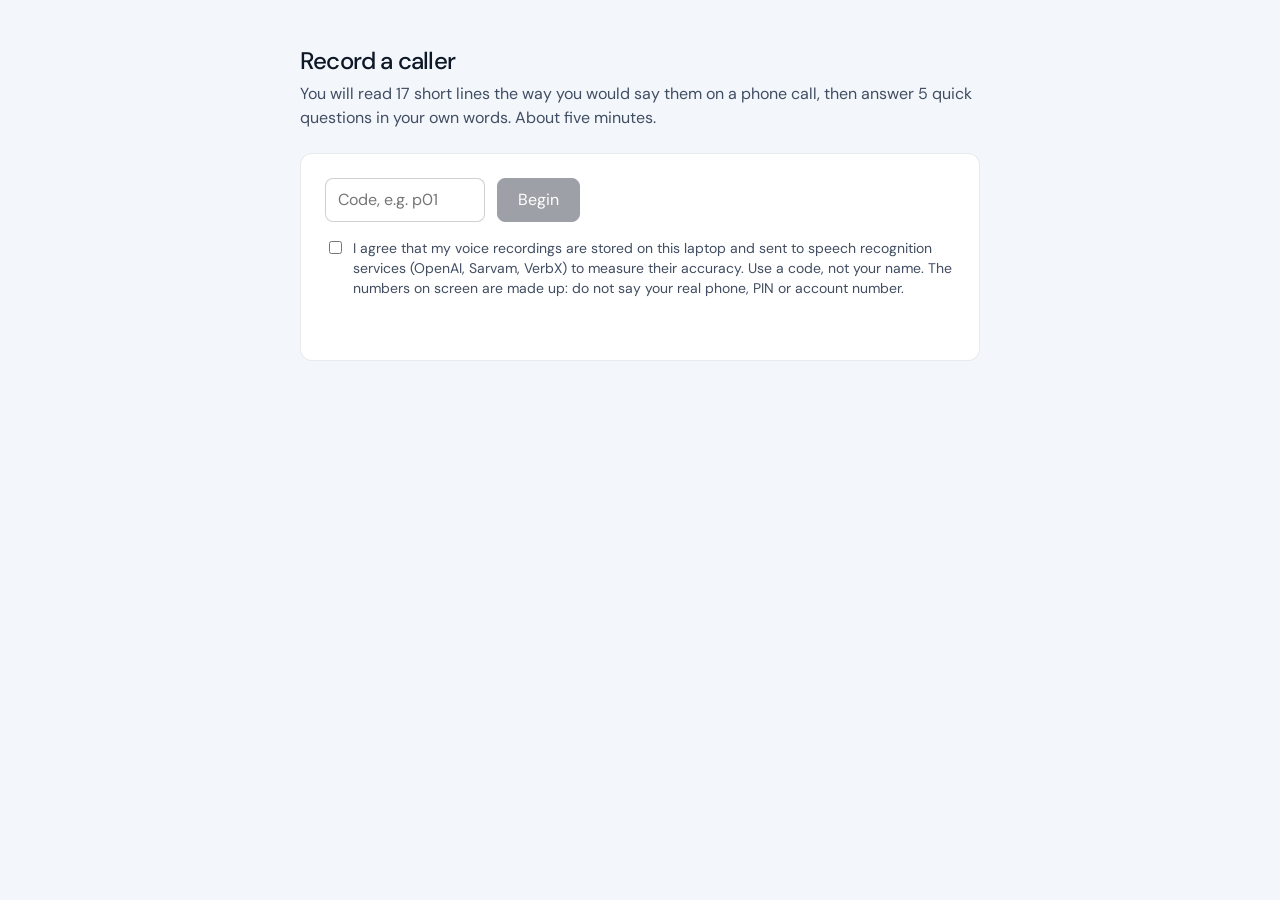
<file: ui/record.html>
<!doctype html>
<html lang="en">
<head>
<meta charset="utf-8">
<meta name="viewport" content="width=device-width, initial-scale=1">
<title>Pakka: record a caller</title>
<link rel="icon" href="data:,">
<link href="https://fonts.googleapis.com/css2?family=Anek+Devanagari:wght@400..700&family=DM+Sans:opsz,wght@9..40,400..800&display=swap" rel="stylesheet">
<link rel="stylesheet" href="app.css?v=22">
<style>
  .rec { max-width: 720px; margin: 0 auto; padding: 48px 20px; }
  .rec h1 { font-size: 24px; font-weight: 500; margin: 0 0 8px; }
  .rec p { color: var(--ink-2); margin: 0 0 16px; }
  .card { background: var(--raised); border: 1px solid var(--line); border-radius: 12px; padding: 24px; margin-top: 24px; }
  .say { font-size: 32px; line-height: 1.35; font-weight: 500; margin: 12px 0 24px; min-height: 2.7em; }
  .meta { font-size: 14px; color: var(--ink-3); display: flex; justify-content: space-between; }
  .row { display: flex; gap: 12px; flex-wrap: wrap; align-items: center; }
  .rec input[type=text] { font: inherit; height: 44px; padding: 0 12px; border: 1px solid var(--line-strong); border-radius: 8px; width: 160px; }
  .btn { height: 44px; padding: 0 20px; border-radius: 8px; border: 1px solid var(--line-strong); background: var(--raised); cursor: pointer; }
  .btn.primary { background: var(--ink); color: #fff; border-color: var(--ink); }
  .btn.live { background: var(--doubt); color: #fff; border-color: var(--doubt); }
  .btn:disabled { opacity: .4; cursor: default; }
  .note { font-size: 14px; margin-top: 16px; min-height: 1.5em; }
  .note.bad { color: var(--doubt); }
  label.consent { display: flex; gap: 8px; align-items: flex-start; font-size: 14px; color: var(--ink-2); margin: 16px 0; }
  meter { width: 100%; height: 8px; margin-top: 16px; }
</style>
</head>
<body>
<main class="rec">
  <h1>Record a caller</h1>
  <p>You will read 17 short lines the way you would say them on a phone call, then answer 5 quick questions in your own words. About five minutes.</p>

  <section class="card" id="intro">
    <div class="row">
      <input type="text" id="speaker" placeholder="Code, e.g. p01" autocomplete="off" aria-label="Speaker code">
      <button class="btn primary" id="begin" disabled>Begin</button>
    </div>
    <label class="consent"><input type="checkbox" id="consent">
      I agree that my voice recordings are stored on this laptop and sent to speech recognition services
      (OpenAI, Sarvam, VerbX) to measure their accuracy. Use a code, not your name. The numbers on screen are
      made up: do not say your real phone, PIN or account number.</label>
    <div class="note" id="introNote"></div>
  </section>

  <section class="card" id="stage" hidden>
    <div class="meta"><span id="count"></span><span id="who"></span></div>
    <p id="cue" hidden></p>
    <div class="say" id="say" lang="hi"></div>
    <div class="row">
      <button class="btn primary" id="rec">Record (space)</button>
      <button class="btn" id="play" disabled>Listen</button>
      <button class="btn" id="save" disabled>Save and next (enter)</button>
    </div>
    <meter id="level" min="0" max="1" value="0"></meter>
    <div class="note" id="note">Read it once in your normal voice. Do not slow down for the numbers.</div>
  </section>

  <section class="card" id="done" hidden>
    <div class="say">Done. Thank you.</div>
    <p id="totals"></p>
    <button class="btn" onclick="location.reload()">Next speaker</button>
  </section>
</main>
<script>
const $ = id => document.getElementById(id);
let speaker = '', queue = [], total = 0, ctx, node, chunks = [], recording = false, wav = null;

const ready = () => { $('begin').disabled = !(/^[a-z0-9]{2,12}$/.test($('speaker').value.trim()) && $('consent').checked); };
$('speaker').oninput = ready; $('consent').onchange = ready;

$('begin').onclick = async () => {
  speaker = $('speaker').value.trim();
  const r = await fetch('/api/record/prompts?speaker=' + speaker);
  if (!r.ok) { $('introNote').textContent = (await r.json()).detail; $('introNote').className = 'note bad'; return; }
  const data = await r.json();
  const more = await (await fetch('/api/record/extras?speaker=' + speaker)).json();
  // Reading lines first, so the questions come after the speaker has settled in.
  const items = [...data.prompts, ...more.prompts.filter(p => p.kind === 'digits'), ...more.prompts.filter(p => p.kind === 'answer')];
  total = items.length;
  queue = items.filter(p => !p.done);
  try {
    // Processing off: the phone channel is applied on the server, and browser noise suppression is not what a call centre hears.
    const stream = await navigator.mediaDevices.getUserMedia({audio: {echoCancellation: false, noiseSuppression: false, autoGainControl: true, channelCount: 1}});
    ctx = new AudioContext({sampleRate: 24000});
    await ctx.audioWorklet.addModule('capture-worklet.js');
    node = new AudioWorkletNode(ctx, 'capture');
    node.port.onmessage = e => {
      let peak = 0; for (const x of e.data) peak = Math.max(peak, Math.abs(x));
      $('level').value = peak;
      if (recording) chunks.push(e.data);
    };
    ctx.createMediaStreamSource(stream).connect(node);
  } catch (e) { $('introNote').textContent = 'Microphone unavailable: ' + e.message; $('introNote').className = 'note bad'; return; }
  $('intro').hidden = true; $('who').textContent = speaker;
  show();
};

function show() {
  wav = null; $('play').disabled = $('save').disabled = true;
  if (!queue.length) { $('stage').hidden = true; $('done').hidden = false; totals(); return; }
  $('stage').hidden = false;
  $('count').textContent = (total - queue.length + 1) + ' of ' + total;
  const answering = queue[0].kind === 'answer';
  $('say').textContent = queue[0].say; $('say').lang = answering ? 'hi-Latn' : queue[0].lang;
  $('cue').hidden = !answering;
  $('cue').textContent = answering ? `The agent asks you this. You meant ${queue[0].meaning}.` : '';
  say(answering ? 'Do not read the question. Answer it the way you naturally would on a call.' : 'Read it once in your normal voice. Do not slow down for the numbers.');
}

async function totals() {
  const d = await (await fetch('/api/record/prompts?speaker=' + speaker)).json();
  $('totals').textContent = d.clips + ' clips from ' + d.speakers + ' speakers so far.';
}

function encode(blocks) {
  const n = blocks.reduce((a, b) => a + b.length, 0), buf = new ArrayBuffer(44 + n * 2), v = new DataView(buf);
  const str = (o, s) => { for (let i = 0; i < s.length; i++) v.setUint8(o + i, s.charCodeAt(i)); };
  str(0, 'RIFF'); v.setUint32(4, 36 + n * 2, true); str(8, 'WAVEfmt '); v.setUint32(16, 16, true);
  v.setUint16(20, 1, true); v.setUint16(22, 1, true); v.setUint32(24, 24000, true); v.setUint32(28, 48000, true);
  v.setUint16(32, 2, true); v.setUint16(34, 16, true); str(36, 'data'); v.setUint32(40, n * 2, true);
  let o = 44;
  for (const b of blocks) for (const x of b) { v.setInt16(o, Math.max(-1, Math.min(1, x)) * 32767, true); o += 2; }
  return new Blob([buf], {type: 'audio/wav'});
}

function say(text, bad) { $('note').textContent = text; $('note').className = 'note' + (bad ? ' bad' : ''); }

function toggle() {
  if ($('stage').hidden) return;
  recording = !recording;
  $('rec').textContent = recording ? 'Stop (space)' : 'Record again (space)';
  $('rec').className = 'btn ' + (recording ? 'live' : '');
  if (recording) { chunks = []; wav = null; $('play').disabled = $('save').disabled = true; say('Recording…'); return; }
  // Stopping is instant, so wait for the worklet's last 100 ms block before encoding.
  setTimeout(() => { wav = encode(chunks); $('play').disabled = $('save').disabled = false; $('save').className = 'btn primary'; say('Listen if you like, then save.'); }, 150);
}

async function save() {
  if (!wav || recording) return;
  $('save').disabled = true;
  const p = queue[0];
  let r, d;
  try {
    r = await fetch(`/api/record/${speaker}/${p.id}`, {method: 'POST', body: wav, headers: {'content-type': 'audio/wav'}});
    d = await r.json();
  } catch (e) { say('Could not save (' + e.message + '). Try again.', true); $('save').disabled = false; return; }
  if (!r.ok) { say(d.detail + '. Record it again.', true); return; }
  say(d.clipped ? 'Saved, but it clipped: move back from the microphone a little.' : 'Saved.', d.clipped);
  queue.shift(); $('rec').textContent = 'Record (space)'; $('rec').className = 'btn primary'; $('save').className = 'btn';
  show();
}

$('rec').onclick = toggle; $('save').onclick = save;
$('play').onclick = () => { if (wav) new Audio(URL.createObjectURL(wav)).play(); };
document.addEventListener('keydown', e => {
  if (e.target.tagName === 'INPUT') return;
  if (e.code === 'Space') { e.preventDefault(); toggle(); }
  if (e.code === 'Enter') { e.preventDefault(); save(); }
});
</script>
</body>
</html>
</file>
<file: ui/app.css>
/* Direction: Equal's own language. Dark is the Equal app: graphite surfaces, lime as the one accent.
   Light is Equal's web pages: a sky-blue band with lime on it, white cards on pale blue.
   Red marks a wrong value, green a checked one, amber a question; nothing else uses them. */
:root {
  --band: #0b5cbb;
  --band-deep: #0154af;
  --band-line: transparent;
  --fill: #0b64c8;
  --fill-hover: #0154af;
  --on-fill: #fff;
  --lime: #cefc36;
  --lime-ink: #10230a;
  --paper: #f3f7fc;
  --surface: #f6f9fd;
  --raised: #ffffff;
  --ink: #0d1726;
  --ink-2: #414d61;
  --ink-3: #5a6577;
  --line: rgba(13, 23, 38, .09);
  --line-strong: rgba(13, 23, 38, .2);
  --brand: #0b64c8;
  --brand-wash: #e9f3fe;
  --doubt: #d42b35;
  --doubt-wash: #fdecec;
  --ok: #0a7f37;
  --ok-wash: #e5f6eb;
  --ask: #a15a00;
  --ask-wash: #fff2d6;
  --dot: #d5deea;
  --on-signal: #fff;
  --lift: 0 1px 2px rgba(13, 23, 38, .05), 0 8px 20px -16px rgba(13, 23, 38, .2);
  --focus: var(--fill);
  --ease: cubic-bezier(.2, .7, .2, 1);
  --font: "DM Sans", "Anek Devanagari", "Noto Sans Devanagari", -apple-system, "Segoe UI", Roboto, sans-serif;
}
:root[data-theme="dark"] {
  color-scheme: dark;
  --band: #232325;
  --band-deep: #19191b;
  --band-line: rgba(206, 252, 54, .5);
  --fill: #cefc36;
  --fill-hover: #bdea2c;
  --on-fill: #10230a;
  --paper: #141415;
  --surface: #19191b;
  --raised: #232325;
  --ink: #ededed;
  --ink-2: #a1a1a6;
  --ink-3: #8a8a90;
  --line: rgba(237, 237, 237, .08);
  --line-strong: rgba(237, 237, 237, .2);
  --brand: #cefc36;
  --brand-wash: rgba(206, 252, 54, .1);
  --doubt: #f0666b;
  --doubt-wash: rgba(240, 102, 107, .14);
  --ok: #4cc38a;
  --ok-wash: rgba(76, 195, 138, .13);
  --ask: #f0b657;
  --ask-wash: rgba(240, 182, 87, .14);
  --dot: rgba(237, 237, 237, .15);
  --on-signal: #141415;
  --lift: none;
}
* { box-sizing: border-box; }
html { background: var(--paper); }
body {
  margin: 0; background: var(--paper); color: var(--ink); font-family: var(--font); font-size: 16px; line-height: 1.45;
  font-variant-numeric: tabular-nums; -webkit-font-smoothing: antialiased;
}
button { font: inherit; color: inherit; }
:focus-visible { outline: 2px solid var(--focus); outline-offset: 2px; }
h1, h2, h3, p { margin: 0; }
/* Heavy display type is Equal's; it is kept for the page headline and the headline figures only. */
h1 { font-size: 32px; line-height: 1.1; font-weight: 800; letter-spacing: -.8px; }
h2 { font-size: 16px; font-weight: 600; }
.lede { margin-top: 8px; color: var(--ink-2); max-width: 68ch; }
.sr { position: absolute; width: 1px; height: 1px; overflow: hidden; clip: rect(0 0 0 0); }
.bad { color: var(--doubt); }
.late { color: var(--ink-3); }
code { font-size: .92em; padding: 0 4px; border-radius: 4px; background: var(--brand-wash); }
.wrap { max-width: 1360px; margin: 0 auto; padding-left: 32px; padding-right: 32px; }

/* ---------- top bar */
.bar { position: sticky; top: 0; z-index: 10; --focus: var(--lime); color: #fff; background: var(--band-deep); }
.bar-in { display: flex; align-items: center; gap: 32px; height: 64px; }
.mark { display: flex; align-items: center; gap: 12px; }
.mark svg { width: 28px; height: 28px; }
.mark b { font-size: 18px; font-weight: 600; }
.mark span { font-size: 15px; color: rgba(255, 255, 255, .72); }
.tabs { display: flex; gap: 2px; padding: 4px; border-radius: 20px; background: rgba(255, 255, 255, .1); }
.tabs button { height: 32px; padding: 0 16px; border: 0; border-radius: 16px; background: none; color: #fff; font-size: 14px; font-weight: 500;
  cursor: pointer; transition: background-color .15s var(--ease), color .15s var(--ease); }
.tabs button:hover { background: rgba(255, 255, 255, .12); }
.tabs button[aria-selected="true"] { background: var(--lime); color: var(--lime-ink); }
.bar-end { margin-left: auto; display: flex; align-items: center; gap: 12px; }
.chip { display: inline-flex; align-items: center; gap: 8px; font-size: 13px; color: rgba(255, 255, 255, .86); }
.chip i { width: 8px; height: 8px; border-radius: 50%; background: rgba(255, 255, 255, .5); }
.chip.ok i { background: var(--lime); }
.chip.bad { color: #fff; font-weight: 600; }
.chip.bad i { background: #ff8c90; }
.icon-btn { width: 36px; height: 36px; display: grid; place-items: center; border: 0; border-radius: 10px; cursor: pointer; background: rgba(255, 255, 255, .1); color: #fff;
  transition: background-color .15s var(--ease); }
.icon-btn:hover { background: rgba(255, 255, 255, .18); }
.icon-btn svg { width: 16px; height: 16px; }
.icon-btn .moon, [data-theme="dark"] .icon-btn .sun { display: none; }
[data-theme="dark"] .icon-btn .moon { display: block; }
.banner { display: none; padding: 12px 32px; text-align: center; background: var(--doubt-wash); color: var(--doubt); font-size: 14px; font-weight: 500; }
.banner.on { display: block; }

/* ---------- the band that opens every view; in the dark theme it ends on the app's lime hairline */
.view { display: none; }
.view.on { display: block; }
.band { color: #fff; --focus: var(--lime); background: linear-gradient(var(--band-deep), var(--band)); border-bottom: 1px solid var(--band-line); }
.band.slim > .wrap { padding-top: 24px; padding-bottom: 32px; }
.band .lede { color: rgba(255, 255, 255, .86); }
.body { padding-top: 24px; padding-bottom: 64px; }

.hero { display: grid; grid-template-columns: minmax(0, 5fr) minmax(0, 6fr); gap: 48px; align-items: center; padding-top: 32px; padding-bottom: 48px; }
.pitch h1 { font-size: clamp(34px, 3.7vw, 54px); line-height: 1.04; letter-spacing: -1.6px; }
.pitch h1 em { display: block; font-style: normal; color: var(--lime); }
.pitch .lede { margin-top: 20px; font-size: 18px; line-height: 1.5; max-width: 46ch; }
.outcomes { margin: 24px 0 0; padding: 0; list-style: none; max-width: 480px; font-size: 15px; }
.outcomes li { display: grid; grid-template-columns: 8px minmax(0, 1fr) auto; align-items: center; gap: 12px; padding: 12px 0; border-top: 1px solid rgba(255, 255, 255, .18); }
.outcomes li::before { content: ""; width: 8px; height: 8px; border-radius: 50%; background: var(--lime); }
.outcomes li.o-fix::before { background: #fff; }
.outcomes li.o-ask::before { background: none; box-shadow: inset 0 0 0 2px #ffd27a; }
.outcomes b { font-weight: 500; }
.outcomes span { color: rgba(255, 255, 255, .8); }

/* ---------- the headline comparison */
.score { padding: 24px; border-radius: 20px; background: var(--raised); color: var(--ink); --focus: var(--fill); border: 1px solid var(--line);
  box-shadow: 0 12px 32px -20px rgba(0, 0, 0, .45); }
.score-head { display: flex; align-items: center; justify-content: space-between; gap: 12px 20px; flex-wrap: wrap; }
.score-head h2 { font-size: 18px; }
.seg { display: flex; flex-wrap: wrap; gap: 8px; }
.seg button { height: 32px; padding: 0 12px; border-radius: 8px; border: 1px solid var(--line-strong); background: none; color: var(--ink-2);
  font-size: 13px; font-weight: 500; cursor: pointer; transition: background-color .15s var(--ease), border-color .15s var(--ease), color .15s var(--ease); }
.seg button:hover { border-color: var(--brand); color: var(--ink); }
.seg button[aria-pressed="true"] { background: var(--fill); border-color: var(--fill); color: var(--on-fill); }
.band .view-head .seg { margin-bottom: 16px; }
.band .view-head .seg button { background: rgba(255, 255, 255, .1); border-color: transparent; color: #fff; }
.band .view-head .seg button:hover { background: rgba(255, 255, 255, .18); }
.band .view-head .seg button[aria-pressed="true"] { background: var(--lime); color: var(--lime-ink); }
.score-grid { display: grid; grid-template-columns: 1fr 1fr; gap: 12px; margin-top: 16px; }
.side { padding: 16px; border-radius: 12px; background: var(--surface); border: 1px solid var(--line); }
.side .lab { font-size: 13px; font-weight: 500; color: var(--ink-3); min-height: 2.9em; }
.side .big { margin: 4px 0 8px; font-size: clamp(44px, 4.4vw, 60px); line-height: 1; font-weight: 800; letter-spacing: -2.5px; }
.side .big small { margin-left: 8px; font-size: 15px; font-weight: 500; letter-spacing: 0; color: var(--ink-3); }
.side .big.bad { color: var(--doubt); }
.side .big.good { color: var(--ok); }
.side .sm { font-size: 13.5px; color: var(--ink-2); min-height: 4.4em; }
.side .dots { grid-template-columns: repeat(25, 1fr); gap: 4px; margin-top: 12px; }
.dots { display: grid; grid-template-columns: repeat(50, 1fr); gap: 4px; max-width: 760px; }
.dots i { aspect-ratio: 1; border-radius: 50%; background: var(--dot); }
.dots i.w { background: var(--doubt); }
.dots i.q { background: none; box-shadow: inset 0 0 0 1.5px var(--ask); }
.legend { display: flex; flex-wrap: wrap; gap: 8px 20px; margin-top: 16px; font-size: 13px; color: var(--ink-2); }
.legend span { display: inline-flex; align-items: center; gap: 8px; }
.legend i { width: 8px; height: 8px; border-radius: 50%; background: var(--dot); }
.legend i.w { background: var(--doubt); }
.legend i.q { background: none; box-shadow: inset 0 0 0 1.5px var(--ask); }
.fine { margin-top: 12px; font-size: 12.5px; line-height: 1.5; color: var(--ink-3); }

/* ---------- demo: call list on the left, the call itself on the right */
.console { display: grid; grid-template-columns: 288px minmax(0, 1fr); gap: 24px; align-items: start; padding-top: 24px; padding-bottom: 64px; scroll-margin-top: 64px;
  min-height: calc(100vh - 64px); }
.rail { display: grid; gap: 12px; }
.rail h2 { font-size: 13px; font-weight: 500; color: var(--ink-3); }
.calls { display: grid; gap: 8px; }
.call { display: grid; grid-template-columns: 32px minmax(0, 1fr); column-gap: 12px; align-items: center; text-align: left; padding: 12px 16px; border-radius: 12px;
  border: 1px solid var(--line); background: var(--raised); cursor: pointer;
  transition: border-color .15s var(--ease), background-color .15s var(--ease), transform .1s var(--ease); }
.call .play { grid-row: span 2; width: 32px; height: 32px; display: grid; place-items: center; border-radius: 50%; background: var(--brand-wash); color: var(--brand); }
.call .play svg { width: 12px; height: 12px; margin-left: 2px; }
.call b { font-size: 15px; font-weight: 500; line-height: 1.3; }
.call span { font-size: 13px; color: var(--ink-3); }
.call:hover { border-color: var(--brand); }
.call:active { transform: scale(.99); }
.call[aria-pressed="true"] { background: var(--fill); border-color: var(--fill); color: var(--on-fill); }
.call[aria-pressed="true"] span { color: color-mix(in srgb, var(--on-fill) 82%, transparent); }
.call[aria-pressed="true"] .play { background: var(--on-fill); color: var(--fill); }
.call:disabled { cursor: default; }
.call:disabled:not([aria-pressed="true"]) { opacity: .5; }
.mic { display: inline-flex; align-items: center; justify-content: center; gap: 8px; height: 48px; padding: 0 20px; border: 0; border-radius: 12px;
  background: var(--fill); color: var(--on-fill); font-size: 15px; font-weight: 500; cursor: pointer;
  transition: background-color .15s var(--ease), transform .1s var(--ease); }
.mic:hover { background: var(--fill-hover); }
.mic:active { transform: scale(.99); }
.mic svg { width: 18px; height: 18px; }
.mic.live, .mic.live:hover { background: var(--doubt); color: var(--on-signal); }
.mic:disabled, .mic:disabled:hover { opacity: .5; cursor: default; transform: none; background: var(--fill); }
.more { color: var(--ink-2); }
.more summary { cursor: pointer; font-size: 13px; width: max-content; }
.more .line { display: grid; gap: 8px; margin-top: 12px; }
.ghost { height: 40px; padding: 0 16px; border-radius: 10px; border: 1px solid var(--line-strong); background: var(--raised); font-weight: 500; font-size: 14px; cursor: pointer;
  transition: border-color .15s var(--ease); }
.ghost:hover { border-color: var(--brand); }
.ghost:disabled { opacity: .45; cursor: default; }
select { font: inherit; font-size: 14px; color: inherit; height: 40px; width: 100%; padding: 0 12px; border-radius: 10px; border: 1px solid var(--line-strong); background: var(--raised); }

/* What the caller said, with Equal's lime waveform. */
.caller { display: grid; grid-template-columns: minmax(0, 1fr) auto; grid-template-areas: "who wave" "quote wave" "truth wave"; column-gap: 24px; row-gap: 4px;
  align-items: center; padding: 20px 24px; border-radius: 16px; color: #fff; background: var(--band); }
.who { grid-area: who; font-size: 13px; color: rgba(255, 255, 255, .72); }
.quote { grid-area: quote; font-size: 24px; line-height: 1.3; font-weight: 600; }
.quote.idle { font-size: 17px; font-weight: 400; color: rgba(255, 255, 255, .92); }
.truth { grid-area: truth; font-size: 14px; color: rgba(255, 255, 255, .8); min-height: 1.45em; }
.truth b { font-weight: 600; color: var(--lime); }
.truth code { background: rgba(255, 255, 255, .16); }
.wave { grid-area: wave; display: flex; align-items: center; gap: 4px; height: 44px; }
.wave i { width: 3px; height: 4px; border-radius: 2px; background: rgba(255, 255, 255, .32); transition: height .08s linear; }
.playing .wave i { background: var(--lime); }

/* ---------- demo: the two agents */
.pair { display: grid; grid-template-columns: minmax(0, 1fr) minmax(0, 1fr); gap: 16px; margin-top: 16px; align-items: stretch; }
.agent { position: relative; display: grid; grid-template-columns: minmax(0, 1fr) auto; column-gap: 12px; align-content: start; padding: 20px; border-radius: 16px;
  background: var(--raised); border: 1px solid var(--line); box-shadow: var(--lift); transition: border-color .3s var(--ease); }
.agent > * { grid-column: 1 / -1; }
.agent > header { grid-column: 1; }
.agent > .stamp { grid-column: 2; grid-row: 1; }
.agent h2 { font-size: 18px; }
.agent header p { margin-top: 4px; font-size: 13.5px; color: var(--ink-3); }

/* While the action is held, a light runs round the guarded card. It stops when the action is released. */
@property --turn { syntax: "<angle>"; inherits: false; initial-value: 0deg; }
.agent.guarded::after { content: ""; position: absolute; inset: -1px; padding: 2px; border-radius: inherit; pointer-events: none; opacity: 0;
  background: conic-gradient(from var(--turn), transparent 0 70%, var(--brand) 100%);
  -webkit-mask: linear-gradient(#000 0 0) content-box, linear-gradient(#000 0 0); -webkit-mask-composite: xor; mask-composite: exclude;
  transition: opacity .3s var(--ease); }
.agent.guarded:has(.stamp.wait)::after, .agent.guarded:has(.stamp.asked)::after { opacity: 1; animation: turn 1.8s linear infinite; }
@keyframes turn { to { --turn: 360deg; } }
.agent.is-right { border-color: color-mix(in srgb, var(--ok) 55%, transparent); }
.agent.is-wrong { border-color: color-mix(in srgb, var(--doubt) 55%, transparent); }

/* The verdict. Solid colour only once something has been acted on. */
.stamp { align-self: start; display: grid; justify-items: end; gap: 2px; max-width: 192px; padding: 8px 12px; border-radius: 10px; text-align: right;
  background: var(--surface); color: var(--ink-3); border: 1px solid var(--line); }
.stamp b { font-size: 15px; line-height: 1.2; font-weight: 600; }
.stamp span { font-size: 12px; line-height: 1.3; }
.stamp span:empty { display: none; }
.stamp.idle b { font-weight: 500; }
.stamp.wait { background: var(--brand-wash); border-color: transparent; color: var(--brand); }
.stamp.wrong { background: var(--doubt); border-color: var(--doubt); color: var(--on-signal); }
.stamp.right { background: var(--ok); border-color: var(--ok); color: var(--on-signal); }
.stamp.asked { background: var(--ask-wash); border-color: transparent; color: var(--ask); }
.stamp.same { color: var(--ink-2); }
.stamp.press { animation: press .25s var(--ease) both; }
@keyframes press { from { opacity: 0; transform: scale(1.06); } }

/* Where the action goes on its way out: straight through, or through the check. */
.flow { display: flex; align-items: center; gap: 8px; margin-top: 16px; font-size: 12px; font-weight: 500; color: var(--ink-3); }
.flow span { padding: 4px 8px; border-radius: 8px; border: 1px solid var(--line-strong); white-space: nowrap;
  transition: background-color .25s var(--ease), border-color .25s var(--ease), color .25s var(--ease); }
.flow i { flex: 1; height: 1px; background: var(--line-strong); }
.agent:has(.stamp.wait) .gate { background: var(--brand-wash); border-color: var(--brand); color: var(--brand); }
.agent:has(.stamp.asked) .gate { background: var(--ask-wash); border-color: var(--ask); color: var(--ask); }
.agent.is-right .gate { background: var(--ok-wash); border-color: var(--ok); color: var(--ok); }
.agent.is-right .act { background: var(--ok); border-color: var(--ok); color: var(--on-signal); }
.agent.is-wrong .act { background: var(--doubt); border-color: var(--doubt); color: var(--on-signal); }

/* What the agent wrote down: one box per digit, so a doubt lands on the digit it is about. */
.slip { margin: 12px 0 0; padding: 4px 16px; border-radius: 12px; border: 1px solid var(--line); background: var(--surface);
  opacity: .5; transition: opacity .3s var(--ease), border-color .3s var(--ease); }
.slip.live { opacity: 1; }
.slip .row { display: grid; grid-template-columns: 72px minmax(0, 1fr); align-items: center; gap: 12px; padding: 12px 0; }
.slip .row.off { display: none; }
.slip .row:not(.off) ~ .row:not(.off) { border-top: 1px solid var(--line); }
.slip dt { font-size: 13px; color: var(--ink-3); }
.slip dd { margin: 0; min-height: 24px; }
.cells { display: flex; align-items: stretch; gap: 4px; flex-wrap: wrap; }
.cells .rs { align-self: center; margin-right: 4px; font-size: 22px; font-weight: 500; color: var(--ink-3); }
.cell { position: relative; width: 40px; height: 52px; display: grid; place-items: center; border-radius: 8px; background: var(--raised);
  border: 1px solid var(--line-strong); font-size: 28px; line-height: 1; font-weight: 600;
  transition: background-color .25s var(--ease), border-color .25s var(--ease), color .25s var(--ease); }
.cell.gap { width: 8px; border: 0; background: none; font-size: 22px; font-weight: 400; color: var(--ink-3); }
.cell.empty { color: transparent; }
.cell.doubt { background: var(--doubt-wash); border-color: var(--doubt); color: var(--doubt); }
.cell.doubt::after { content: attr(data-alt); position: absolute; right: 4px; top: 4px; font-size: 11px; font-weight: 600; }
.agent.is-right .cell:not(.empty):not(.gap) { border-color: color-mix(in srgb, var(--ok) 55%, transparent); }
.cells.phone { flex-wrap: nowrap; gap: 2px; }
.cells.phone .cell { flex: 1 1 0; min-width: 0; max-width: 36px; width: auto; height: 44px; font-size: 20px; }
.cells.phone .cell.doubt::after { font-size: 10px; right: 2px; top: 2px; }
.words, .day { font-size: 16px; font-weight: 500; }
.words.doubt, .day.bad { color: var(--doubt); }
.missing { align-self: center; padding: 4px 12px; border: 1px dashed var(--doubt); border-radius: 8px; color: var(--doubt); font-size: 15px; font-weight: 500; background: var(--doubt-wash); }

.agent .note { display: none; margin-top: 16px; color: var(--ink-2); max-width: 58ch; font-size: 14.5px; }
.agent .note.on { display: block; }
.agent .note strong { font-weight: 600; color: var(--ink); }
.status { margin-top: 8px; font-size: 12.5px; color: var(--ink-3); min-height: 1.4em; }

.ask { display: none; margin-top: 16px; gap: 8px; }
.ask.on { display: grid; }
.ask p { padding: 8px 12px; border-radius: 12px; max-width: 46ch; font-size: 15px; }
.ask p[hidden] { display: none; }
.ask b { font-weight: 400; }
.ask .a { background: var(--ask-wash); border-bottom-left-radius: 4px; }
.ask .c { justify-self: end; background: var(--surface); border: 1px solid var(--line-strong); border-bottom-right-radius: 4px; }
.ask span { display: block; font-size: 12px; font-weight: 500; margin-bottom: 2px; }
.ask .a span { color: var(--ask); }
.ask .c span { color: var(--ink-3); }

/* The recognisers' votes: why the right side can be trusted. */
.checks { margin-top: 16px; }
.checks h3 { margin-bottom: 8px; font-size: 13px; font-weight: 400; color: var(--ink-3); }
.checks ul { margin: 0; padding: 0; list-style: none; display: flex; flex-wrap: wrap; gap: 8px; }
.checks li { display: inline-flex; align-items: baseline; gap: 8px; padding: 4px 12px; border-radius: 8px; font-size: 13px;
  background: var(--surface); border: 1px solid var(--line); color: var(--ink-2); }
.checks li b { font-weight: 600; color: var(--ink); }
.checks li.agree { background: var(--ok-wash); border-color: transparent; }
.checks li.agree::before { content: "✓"; font-weight: 600; color: var(--ok); }
.checks li.differ { background: var(--doubt-wash); border-color: transparent; }
.checks li.differ::before { content: "≠"; font-weight: 600; color: var(--doubt); }
.checks li.late { opacity: .55; }

/* ---------- evidence */
.cols { display: grid; grid-template-columns: minmax(0, 7fr) minmax(0, 5fr); gap: 20px; align-items: start; }
.panel { padding: 24px; border-radius: 16px; background: var(--raised); border: 1px solid var(--line); box-shadow: var(--lift); }
.panel .lede { font-size: 13.5px; color: var(--ink-3); }
.gap-top { margin-top: 24px; }
.empty-state { padding: 32px 24px; border: 1px dashed var(--line-strong); border-radius: 16px; color: var(--ink-2); background: var(--raised); }
table { width: 100%; border-collapse: collapse; margin-top: 12px; font-size: 14.5px; }
th { text-align: left; font-weight: 400; font-size: 12.5px; color: var(--ink-3); padding: 0 12px 8px 0; border-bottom: 1px solid var(--line); }
td { padding: 12px 12px 12px 0; border-bottom: 1px solid var(--line); vertical-align: baseline; }
tr:last-child td { border-bottom: 0; }
td.n, th.n { text-align: right; padding-left: 16px; padding-right: 0; }
td small { display: block; color: var(--ink-3); font-size: 12.5px; }
.heard { font-size: 16px; font-weight: 600; }
.fall { --lab: 152px; --f: .75; margin-top: 16px; position: relative; padding-bottom: 28px; }
.fall .lane, .axis { display: grid; grid-template-columns: var(--lab) 1fr; gap: 12px; }
.axis { --lab: 152px; margin-top: 4px; font-size: 12.5px; color: var(--ink-3); }
.axis div { display: flex; justify-content: space-between; }
.fall .lane { align-items: center; height: 32px; }
.fall .lane span { font-size: 13.5px; color: var(--ink-2); white-space: nowrap; overflow: hidden; text-overflow: ellipsis; }
.track { position: relative; height: 8px; border-radius: 4px; background: var(--surface); }
.track b { position: absolute; top: 0; height: 8px; border-radius: 4px; background: var(--ink-3); }
.track b.self { background: var(--doubt); }
.track b.late { background: none; box-shadow: inset 0 0 0 1px var(--line-strong);
  background-image: repeating-linear-gradient(135deg, var(--line-strong) 0 1px, transparent 1px 5px); }
.deadline { position: absolute; top: 0; bottom: 20px; width: 0; border-left: 1px dashed var(--doubt);
  left: calc(var(--lab) + 12px + (100% - var(--lab) - 12px) * var(--f)); }
.deadline em { position: absolute; bottom: -24px; left: -64px; width: 128px; text-align: center; font-style: normal; font-size: 12.5px; font-weight: 500; color: var(--doubt); }
.kv { margin: 20px 0 0; display: grid; grid-template-columns: auto 1fr; gap: 8px 16px; font-size: 14px; }
.kv dt { color: var(--ink-3); }
.kv dd { margin: 0; overflow-wrap: anywhere; }
.steps { margin: 12px 0 0; padding: 0; list-style: none; display: flex; flex-wrap: wrap; align-items: center; gap: 8px; font-size: 13px; font-weight: 500; color: var(--ink-2); }
.steps li { padding: 4px 12px; border-radius: 8px; background: var(--surface); border: 1px solid var(--line); }
.steps li + li { margin-left: 16px; position: relative; }
.steps li + li::before { content: ""; position: absolute; left: -21px; top: 50%; width: 16px; height: 1px; background: var(--line-strong); }
.steps li.voided { background: var(--doubt-wash); border-color: transparent; color: var(--doubt); }

/* ---------- results */
.arms { padding: 8px 24px; border-radius: 16px; background: var(--raised); border: 1px solid var(--line); box-shadow: var(--lift); }
.arm { display: grid; grid-template-columns: 240px 1fr 112px 128px; align-items: center; gap: 24px; padding: 16px 0; border-bottom: 1px solid var(--line); }
.arm:last-child { border-bottom: 0; }
.arm.head { padding: 12px 0 8px; font-size: 12.5px; color: var(--ink-3); }
.arm h3 { font-size: 15px; font-weight: 500; }
.arm p { margin-top: 4px; font-size: 13px; color: var(--ink-3); }
.arm.ours { margin: 0 -24px; padding-left: 24px; padding-right: 24px; background: var(--brand-wash); }
.arm.ours h3 { font-weight: 600; color: var(--brand); }
.arm.ours:last-child { border-radius: 0 0 16px 16px; }
.fig { text-align: right; font-size: 24px; font-weight: 600; line-height: 1; }
.fig small { font-size: 13px; font-weight: 400; color: var(--ink-3); margin-left: 4px; }
.fig.bad { color: var(--doubt); }
.fig.na { color: var(--ink-3); font-size: 13.5px; font-weight: 400; }
.cert { margin-top: 20px; display: grid; grid-template-columns: auto 1fr; gap: 32px; align-items: center; padding: 24px; border-radius: 16px; color: #fff; background: var(--band); }
.cert .big { font-size: 48px; line-height: 1; font-weight: 800; letter-spacing: -2px; color: var(--lime); }
.cert p { color: rgba(255, 255, 255, .88); max-width: 74ch; font-size: 14.5px; }
.cert p strong { color: #fff; font-weight: 600; }
.curve { margin-top: 20px; }
#curve svg { width: 100%; height: auto; display: block; margin-top: 12px; }
.curve text { font-family: var(--font); font-size: 12px; fill: var(--ink-3); }
.sub { margin-top: 20px; display: grid; grid-template-columns: repeat(auto-fit, minmax(380px, 1fr)); gap: 20px; }
.tiles { display: flex; flex-wrap: wrap; gap: 24px; margin-top: 12px; }
.tiles div { min-width: 96px; }
.tiles b { display: block; font-size: 28px; line-height: 1.15; font-weight: 600; }
.tiles b.bad { color: var(--doubt); }
.tiles span { font-size: 13px; color: var(--ink-2); }

/* ---------- narrow screens */
@media (max-width: 1080px) {
  .hero { grid-template-columns: 1fr; gap: 32px; }
  .console { grid-template-columns: 1fr; }
  .calls { grid-template-columns: 1fr 1fr; }
}
@media (max-width: 820px) {
  .wrap { padding-left: 16px; padding-right: 16px; }
  .bar-in { flex-wrap: wrap; height: auto; padding-top: 12px; padding-bottom: 12px; gap: 12px 16px; }
  .mark span, .chip span { display: none; }
  .tabs { order: 3; width: 100%; }
  .tabs button { flex: 1; padding: 0; }
  .hero { padding-top: 20px; padding-bottom: 32px; }
  .pitch h1 { font-size: 32px; letter-spacing: -1px; }
  .outcomes li { grid-template-columns: 8px minmax(0, 1fr); }
  .outcomes span { grid-column: 2; }
  .score { padding: 16px; border-radius: 16px; }
  .score-grid, .pair, .cols, .cert, .sub, .calls { grid-template-columns: minmax(0, 1fr); }
  .side .lab, .side .sm { min-height: 0; }
  .caller { grid-template-columns: 1fr; grid-template-areas: "who" "quote" "truth"; padding: 16px; }
  .wave { display: none; }
  .quote { font-size: 20px; }
  .agent { padding: 16px; }
  .slip .row { grid-template-columns: 1fr; gap: 8px; }
  .cell { width: 32px; height: 44px; font-size: 22px; }
  .panel { padding: 16px; overflow-x: auto; }
  .arms { padding: 8px 16px; }
  .arm { grid-template-columns: 1fr 1fr; gap: 12px; }
  .arm .dots { grid-column: 1 / -1; order: 3; grid-template-columns: repeat(25, 1fr); }
  .arm.head { display: none; }
  .arm.ours { margin: 0 -16px; padding-left: 16px; padding-right: 16px; }
  .fall, .axis { --lab: 104px; }
}
@media (prefers-reduced-motion: reduce) {
  *, *::before, *::after { transition: none !important; animation: none !important; }
}
</file>
